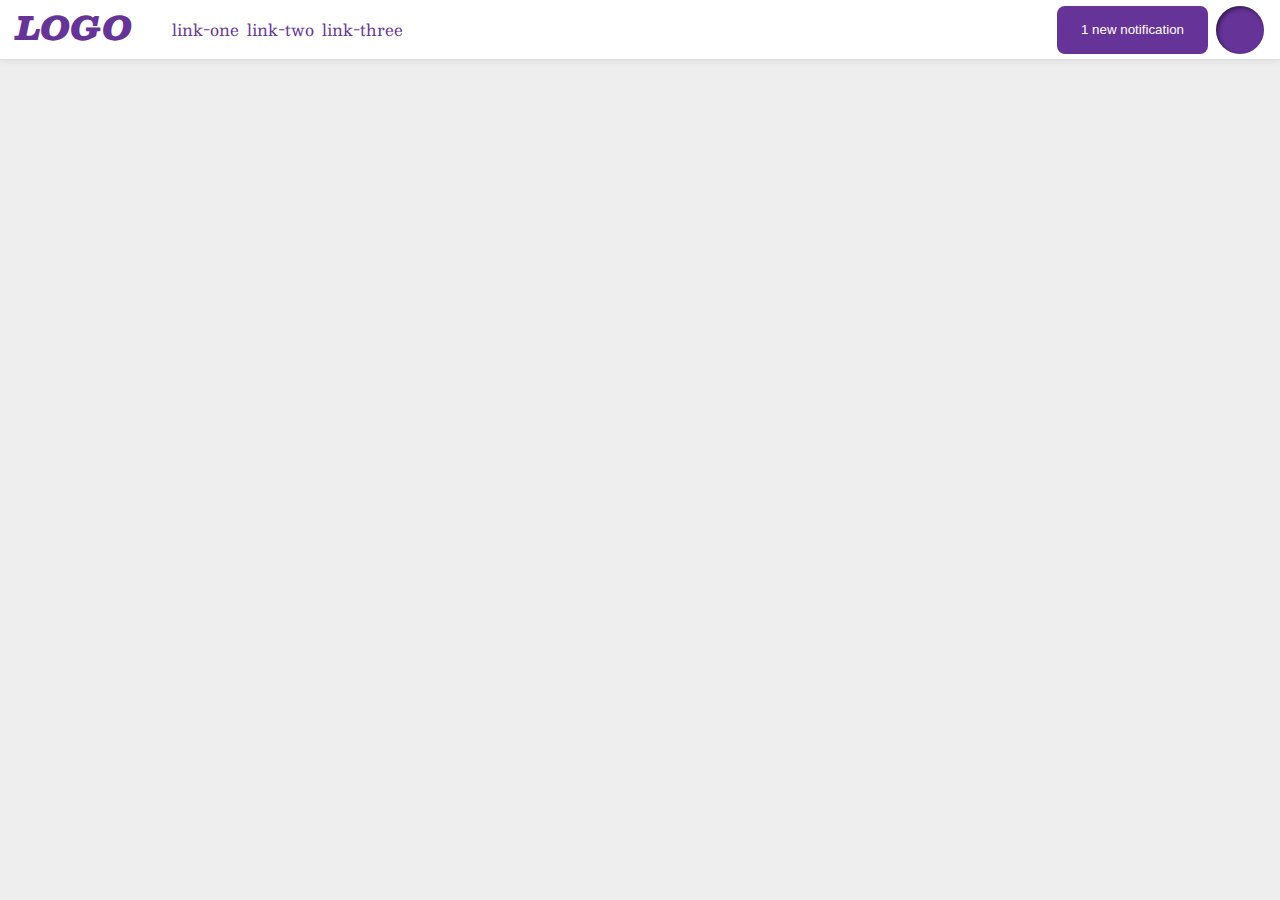
<file: flex/03-flex-header-2/index.html>
<!DOCTYPE html>
<html lang="en">
  <head>
    <meta charset="UTF-8">
    <meta http-equiv="X-UA-Compatible" content="IE=edge">
    <meta name="viewport" content="width=device-width, initial-scale=1.0">
    <title>Flex Header 2</title>
    <link rel="stylesheet" href="style.css">
  </head>
  <body>
    <div class="header">
      <div class="left">
        <div class="logo">
          LOGO
        </div>
        <ul class="links">
          <li><a href="google.com">link-one</a></li>
          <li><a href="google.com">link-two</a></li>
          <li><a href="google.com">link-three</a></li>
        </ul>
      </div>
      <div class="right">
        <button class="notifications">
          1 new notification
        </button>
        <div class="profile-image"></div>
      </div>

    </div>
  </body>
</html>
</file>
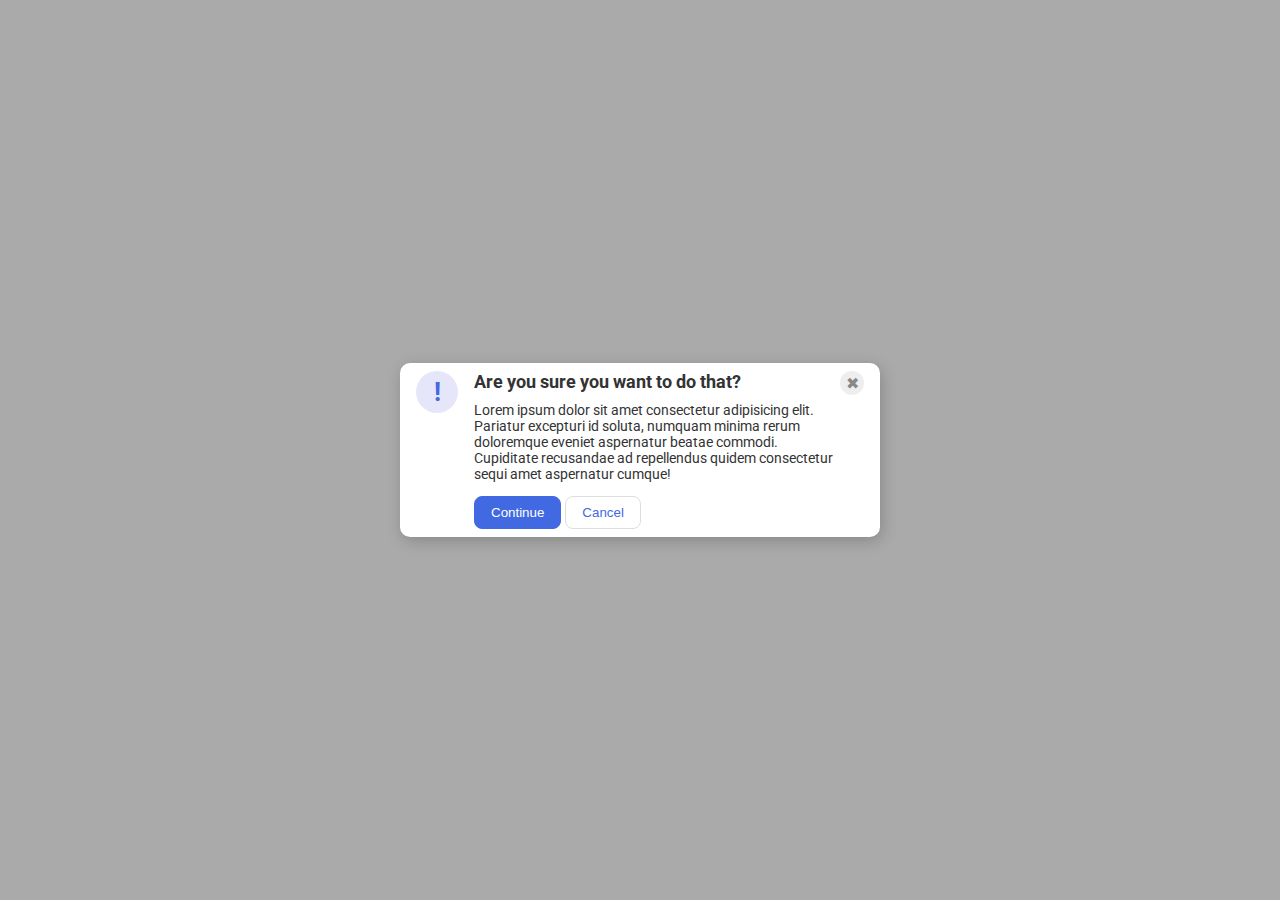
<file: flex/05-flex-modal/index.html>
<!DOCTYPE html>
<html lang="en">
  <head>
    <meta charset="UTF-8">
    <meta http-equiv="X-UA-Compatible" content="IE=edge">
    <meta name="viewport" content="width=device-width, initial-scale=1.0">
    <link rel="stylesheet" href="style.css">
    <title>Modal</title>
  </head>
  <body>
    <div class="modal">
      <div class="flex-container">
        <div class="icon">!</div>
        <div class="content">
          <div class="header">Are you sure you want to do that?</div>
          <div class="text">Lorem ipsum dolor sit amet consectetur adipisicing elit. Pariatur excepturi id soluta, numquam minima rerum doloremque eveniet aspernatur beatae commodi. Cupiditate recusandae ad repellendus quidem consectetur sequi amet aspernatur cumque!</div>
          <div class="buttons">
            <button class="continue">Continue</button>
            <button class="cancel">Cancel</button>
          </div>
        </div>
        <div class="close-button">✖</div>
      </div>
    </div>
  </body>
</html>
</file>
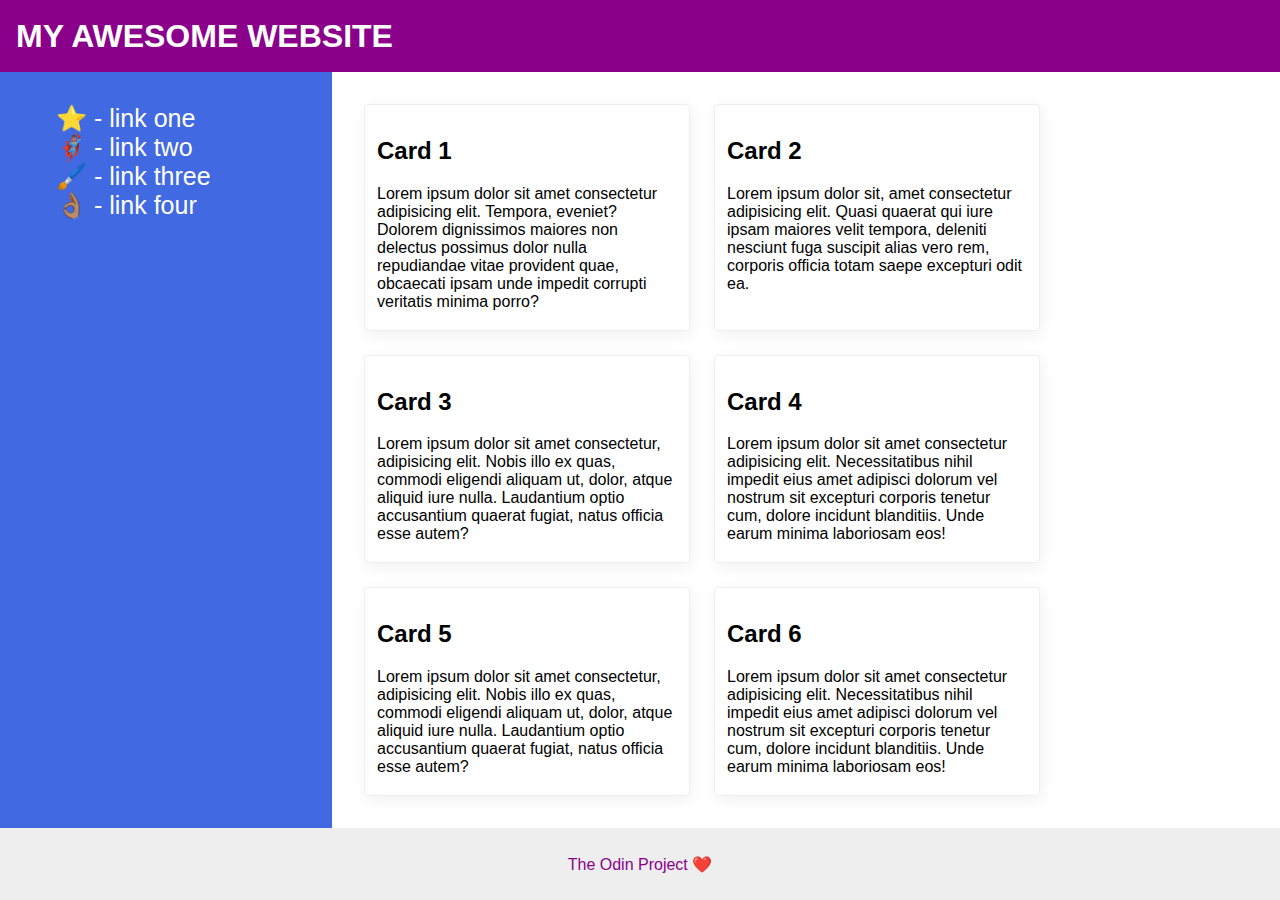
<file: flex/07-flex-layout-2/index.html>
<!DOCTYPE html>
<html lang="en">
  <head>
    <meta charset="UTF-8">
    <meta http-equiv="X-UA-Compatible" content="IE=edge">
    <meta name="viewport" content="width=device-width, initial-scale=1.0">
    <title>The Holy Grail</title>
    <link rel="stylesheet" href="style.css">
  </head>
  <body>
    <div class="header">
      <div class="title">MY AWESOME WEBSITE</div>
    </div>
    <div class="content">
      <div class="sidebar">
        <ul>
          <li><a href="#">⭐ - link one</a></li>
          <li><a href="#">🦸🏽‍♂️ - link two</a></li>
          <li><a href="#">🖌️ - link three</a></li>
          <li><a href="#">👌🏽 - link four</a></li>
        </ul>
      </div>
      <div class="card-container">
        <div class="card">
          <h2>Card 1</h2>Lorem ipsum dolor sit amet consectetur adipisicing elit. Tempora, eveniet? Dolorem dignissimos maiores non delectus possimus dolor nulla repudiandae vitae provident quae, obcaecati ipsam unde impedit corrupti veritatis minima porro?</div>
        <div class="card">
          <h2>Card 2</h2>Lorem ipsum dolor sit, amet consectetur adipisicing elit. Quasi quaerat qui iure ipsam maiores velit tempora, deleniti nesciunt fuga suscipit alias vero rem, corporis officia totam saepe excepturi odit ea.</div>
        <div class="card">
          <h2>Card 3</h2>Lorem ipsum dolor sit amet consectetur, adipisicing elit. Nobis illo ex quas, commodi eligendi aliquam ut, dolor, atque aliquid iure nulla. Laudantium optio accusantium quaerat fugiat, natus officia esse autem?</div>
        <div class="card">
          <h2>Card 4</h2>Lorem ipsum dolor sit amet consectetur adipisicing elit. Necessitatibus nihil impedit eius amet adipisci dolorum vel nostrum sit excepturi corporis tenetur cum, dolore incidunt blanditiis. Unde earum minima laboriosam eos!</div>
        <div class="card">
          <h2>Card 5</h2>Lorem ipsum dolor sit amet consectetur, adipisicing elit. Nobis illo ex quas, commodi eligendi aliquam ut, dolor, atque aliquid iure nulla. Laudantium optio accusantium quaerat fugiat, natus officia esse autem?</div>
        <div class="card">
          <h2>Card 6</h2>Lorem ipsum dolor sit amet consectetur adipisicing elit. Necessitatibus nihil impedit eius amet adipisci dolorum vel nostrum sit excepturi corporis tenetur cum, dolore incidunt blanditiis. Unde earum minima laboriosam eos!</div>  
      </div>
    </div>


    <div class="footer">
      <div class="footer-text">
        The Odin Project ❤️
      </div>

    </div>
  </body>
</html>
</file>
<file: flex/03-flex-header-2/style.css>
/* this is some magical font-importing.  
you'll learn about it later. */
@import url('https://fonts.googleapis.com/css2?family=Besley:ital,wght@0,400;1,900&display=swap');

body {
  margin: 0;
  background: #eee;
  font-family: Besley, serif;
}

.header {
  background: white;
  border-bottom: 1px solid #ddd;
  box-shadow: 0 0 8px rgba(0,0,0,.1);
}

.profile-image {
  background: rebeccapurple;
  box-shadow: inset 2px 2px 4px rgba(0,0,0,.5);
  border-radius: 50%;
  width: 48px;
  height: 48px;
}

.logo {
  color: rebeccapurple;
  font-size: 32px;
  font-weight: 900;
  font-style: italic;
}

button {
  border: none;
  border-radius: 8px;
  background: rebeccapurple;
  color: white;
  padding: 8px 24px;
}

a {
  /* this removes the line under our links */
  text-decoration: none;
  color: rebeccapurple;
}

ul {
  list-style-type: none;
}

.header {
  display: flex;
  justify-content: space-between;
  align-items: center;
}

.left {
  display: flex;
  margin-left: 16px;
}

.right {
  display: flex;
  margin-right: 16px;
  gap: 8px;
}

ul {
  display: flex;
  gap: 8px;
}
</file>
<file: flex/05-flex-modal/style.css>
@import url('https://fonts.googleapis.com/css2?family=Roboto:wght@400;700&display=swap');

html, body {
  height: 100%;
}

body {
  font-family: Roboto, sans-serif;
  margin: 0;
  background: #aaa;
  color: #333;
  /* I'll give you this one for free lol */
  display: flex;
  align-items: center;
  justify-content: center;
}

.modal {
  background: white;
  width: 480px;
  border-radius: 10px;
  box-shadow: 2px 4px 16px rgba(0,0,0,.2);
}

.icon {
  color: royalblue;
  font-size: 26px;
  font-weight: 700;
  background: lavender;
  width: 42px;
  height: 42px;
  border-radius: 50%;
  display: flex;
  align-items: center;
  justify-content: center;
}

.close-button {
  background: #eee;
  border-radius: 50%;
  color: #888;
  font-weight: 400;
  font-size: 16px;
  height: 24px;
  width: 24px;
  display: flex;
  align-items: center;
  justify-content: center;
}

button {
  padding: 8px 16px;
  border-radius: 8px;
}

button.continue {
  background: royalblue;
  border: 1px solid royalblue;
  color: white;
}

button.cancel {
  background: white;
  border: 1px solid #ddd;
  color: royalblue;
}

/* solution 579*/
.flex-container {
  display: flex;
  padding: 8px 0;
}

.icon, .close-button {
  flex-shrink: 0;
}

.icon {
  margin-left: 16px;
  margin-right: 8px;
}

.content {
  margin-left: 8px;
}

.close-button {
  margin-right: 16px;
}

.header {
  font-size: 18px;
  font-weight: 700;
  padding-bottom: 10px;;
}

.text {
  font-size: 14px;
  padding-bottom: 14px;
}
</file>
<file: flex/07-flex-layout-2/style.css>
body {
  font-family: -apple-system, BlinkMacSystemFont, 'Segoe UI', Roboto, Oxygen, Ubuntu, Cantarell, 'Open Sans', 'Helvetica Neue', sans-serif;
  margin: 0;
  min-height: 100vh;
}

.header {
  height: 72px;
  background: darkmagenta;
  color: white;
}

.footer {
  height: 72px;
  background: #eee;
  color: darkmagenta;
}

.sidebar {
  width: 300px;
  background: royalblue;
}

.card {
  border: 1px solid #eee;
  box-shadow: 2px 4px 16px rgba(0,0,0,.06);
  border-radius: 4px;
}

.header {
  font-size: 32px;
  font-weight: 900;
  padding-left: 16px;
  display: flex;
  align-items: center;
}


.content {
  display: flex;
  flex: 1;
}



.card-container {
  display: flex;
  padding: 32px;
  gap: 24px;
  flex-wrap: wrap;
}

.card {
  padding: 12px;
  width: 300px;
}

li {
  list-style: none;
}

.sidebar {
  width: 300px;
  flex-shrink: 0;
  padding: 16px;
}

a {
  text-decoration-line: none;
  color: white;
  font-size: 25px;
}

.footer {
  display: flex;
  justify-content: center;
  align-items: center;
}

body {
  display: flex;
  flex-direction: column;
}
</file>
